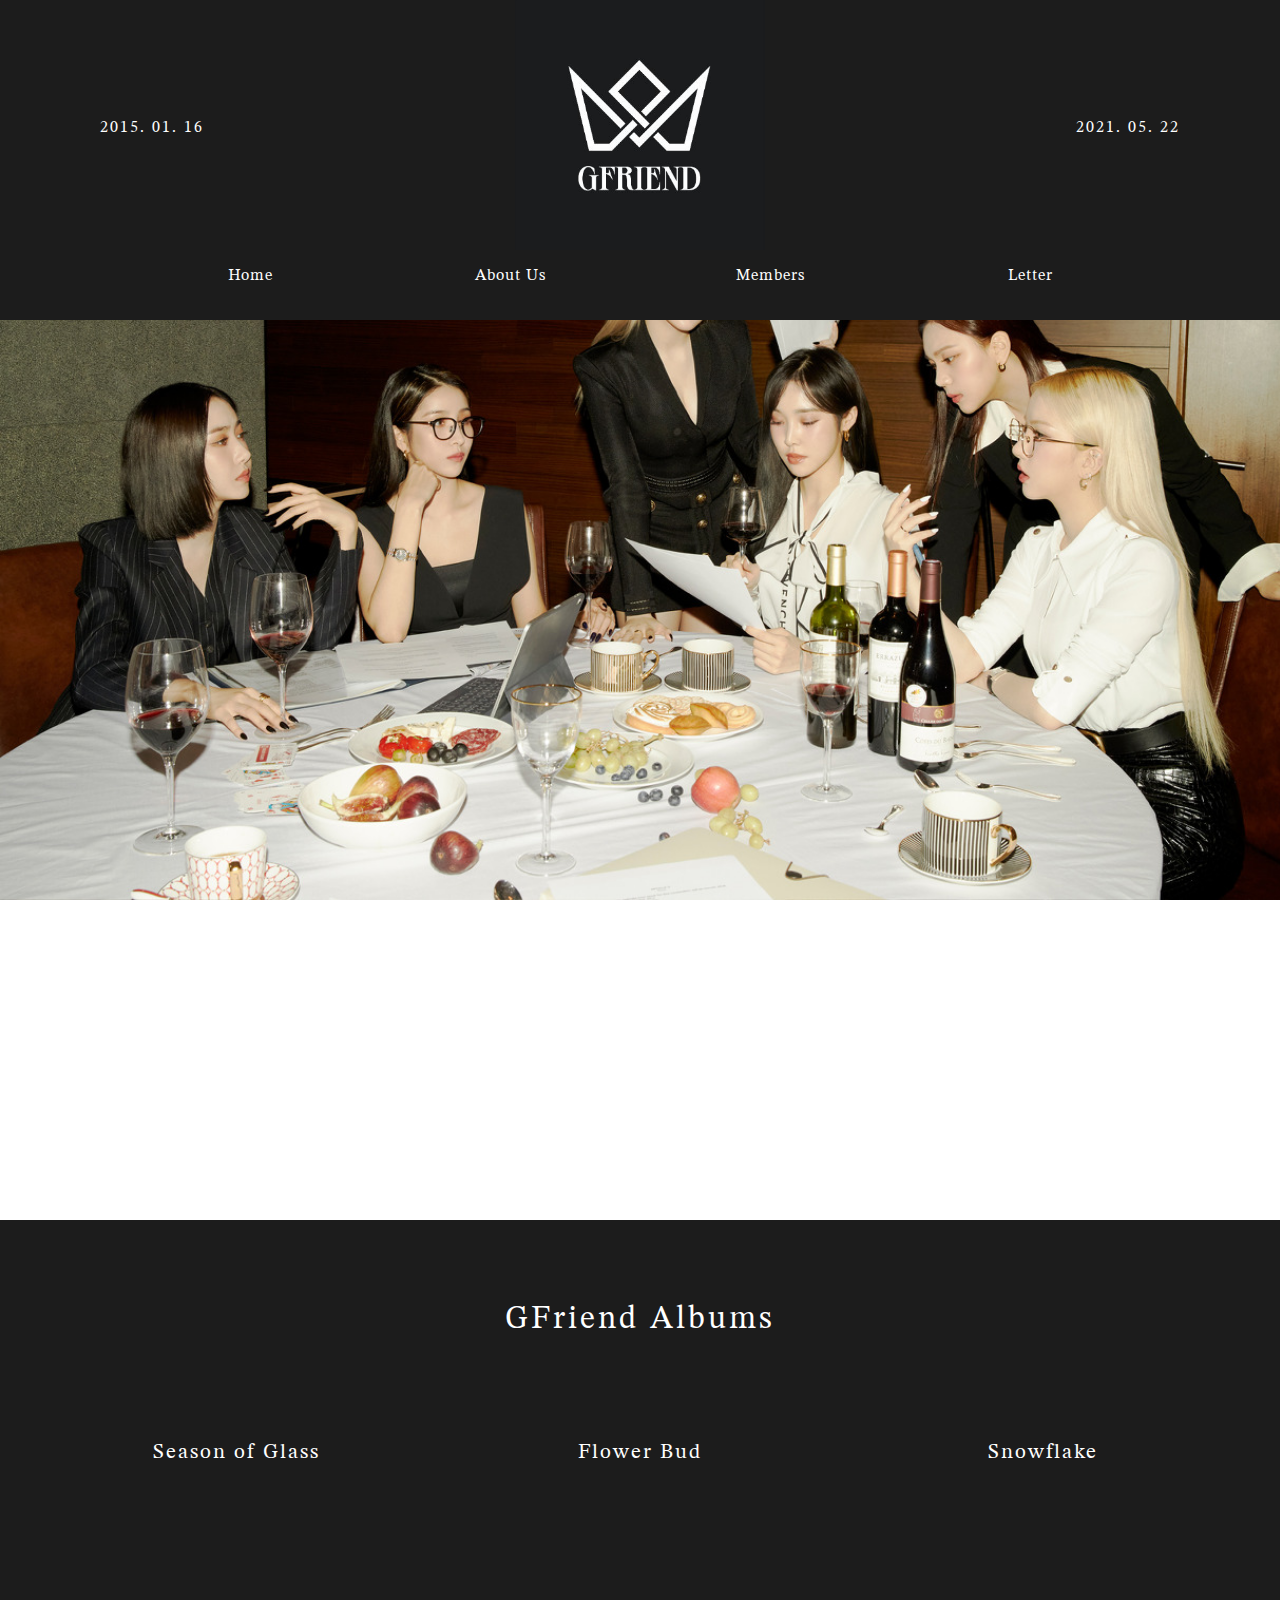
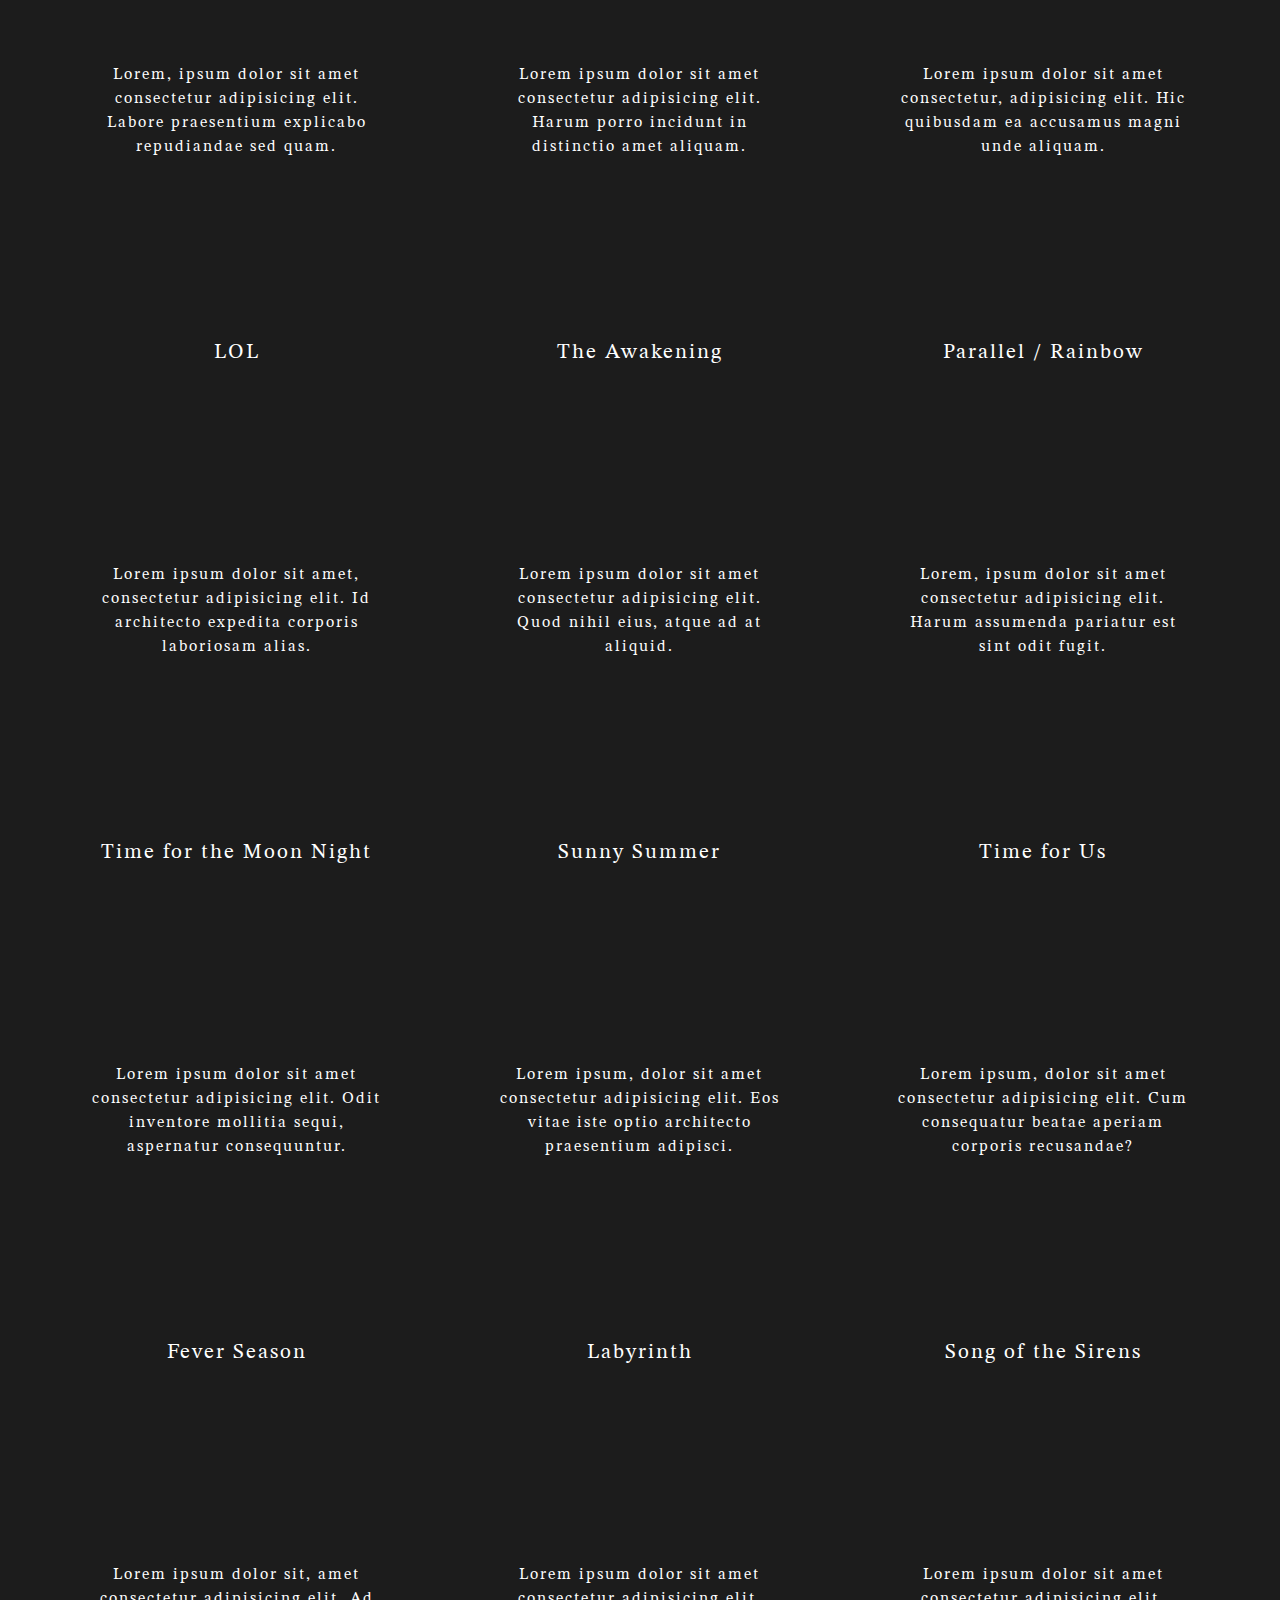
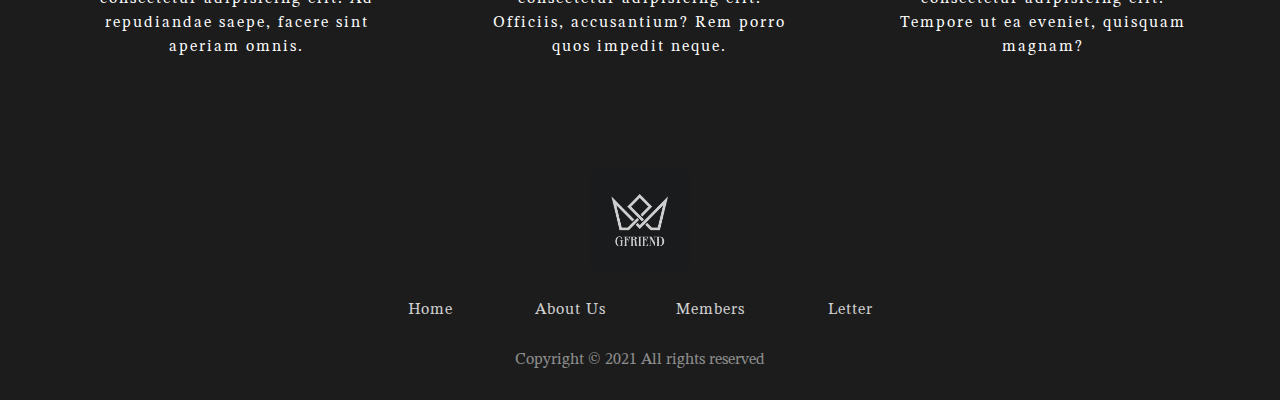
<file: index.html>
<!DOCTYPE html>
<html lang="en">
<head>
    <meta charset="UTF-8">
    <meta http-equiv="X-UA-Compatible" content="IE=edge">
    <meta name="viewport" content="width=device-width, initial-scale=1.0">
    <link
    rel="stylesheet"
    href="https://use.fontawesome.com/releases/v5.7.1/css/all.css"
    integrity="sha384-fnmOCqbTlWIlj8LyTjo7mOUStjsKC4pOpQbqyi7RrhN7udi9RwhKkMHpvLbHG9Sr"
    crossorigin="anonymous"
    />
    <link rel="preconnect" href="https://fonts.googleapis.com">
    <link rel="preconnect" href="https://fonts.gstatic.com" crossorigin>
    <link href="https://fonts.googleapis.com/css2?family=STIX+Two+Math&display=swap" rel="stylesheet">
    <link rel="stylesheet" href="styles/mainpage.css">
    <link rel="stylesheet" href="styles/navigations.css">
    <link rel="stylesheet" href="styles/footer.css">
    <title>GFriend</title>
</head>
<body>
    <div class="header">
        <div class="short-overview-info">
            <div class="debut-date">
                2015. 01. 16
            </div>
            <div class="logo-image">
                <img src = "Image/logo.png" alt = "logo" width = "250px" height = "250px">
            </div>
            <div class="disband-date">
                2021. 05. 22
            </div>
        </div>
        <div class="navigation-wrapper">
            <div class="navigation-link">
                <a href = "index.html">Home</a>
            </div>
            <div class="navigation-link">
                <a href = "Other-Pages/About-Us.html">About Us</a>
            </div>
            <div class="navigation-link">
                <a href = "Other-Pages/Members.html">Members</a>
            </div>
            <div class="navigation-link">
                <a href = "Other-Pages/Letter.html">Letter</a>
            </div>
        </div>
    </div>

    <div class="hero-section"></div>

    <div class="mini-title">
        GFriend Albums
    </div>

    <div class="albums-wrapper">
        <div class="albums-list">
            <div class="album">
                <div class="album-title">Season of Glass</div>
                <div class="album-icon">
                    <i class="fas fa-school"></i>
                </div>
                <div class="album-description">
                    <p>Lorem, ipsum dolor sit amet consectetur adipisicing elit. Labore praesentium explicabo repudiandae sed quam.</p>
                </div>
            </div>
            <div class="album">
                <div class="album-title">Flower Bud</div>
                <div class="album-icon">
                    <i class="fas fa-seedling"></i>
                </div>
                <div class="album-description">
                    <p>Lorem ipsum dolor sit amet consectetur adipisicing elit. Harum porro incidunt in distinctio amet aliquam.</p>
                </div>
            </div>
            <div class="album">
                <div class="album-title">Snowflake</div>
                <div class="album-icon">
                    <i class="far fa-snowflake"></i>
                </div>
                <div class="album-description">
                    <p>Lorem ipsum dolor sit amet consectetur, adipisicing elit. Hic quibusdam ea accusamus magni unde aliquam.</p>
                </div>
            </div>
        </div>
    </div>


    <div class="albums-wrapper">
        <div class="albums-list">
            <div class="album">
                <div class="album-title">LOL</div>
                <div class="album-icon">
                    <i class="far fa-smile"></i>
                </div>
                <div class="album-description">
                    <p>Lorem ipsum dolor sit amet, consectetur adipisicing elit. Id architecto expedita corporis laboriosam alias.</p>
                </div>
            </div>
            <div class="album">
                <div class="album-title">The Awakening</div>
                <div class="album-icon">
                    <i class="fas fa-star-half-alt"></i>
                </div>
                <div class="album-description">
                    <p>Lorem ipsum dolor sit amet consectetur adipisicing elit. Quod nihil eius, atque ad at aliquid.</p>
                </div>
            </div>
            <div class="album">
                <div class="album-title">Parallel / Rainbow</div>
                <div class="album-icon">
                    <i class="fas fa-rainbow"></i>
                </div>
                <div class="album-description">
                    <p>Lorem, ipsum dolor sit amet consectetur adipisicing elit. Harum assumenda pariatur est sint odit fugit.</p>
                </div>
            </div>
        </div>
    </div>

    <div class="albums-wrapper">
        <div class="albums-list">
            <div class="album">
                <div class="album-title">Time for the Moon Night</div>
                <div class="album-icon">
                    <i class="fas fa-moon"></i>
                </div>
                <div class="album-description">
                    <p>Lorem ipsum dolor sit amet consectetur adipisicing elit. Odit inventore mollitia sequi, aspernatur consequuntur.</p>
                </div>
            </div>
            <div class="album">
                <div class="album-title">Sunny Summer</div>
                <div class="album-icon">
                    <i class="far fa-sun"></i>
                </div>
                <div class="album-description">
                    <p>Lorem ipsum, dolor sit amet consectetur adipisicing elit. Eos vitae iste optio architecto praesentium adipisci.</p>
                </div>
            </div>
            <div class="album">
                <div class="album-title">Time for Us</div>
                <div class="album-icon">
                    <i class="fas fa-clock"></i>
                </div>
                <div class="album-description">
                    <p>Lorem ipsum, dolor sit amet consectetur adipisicing elit. Cum consequatur beatae aperiam corporis recusandae?</p>
                </div>
            </div>
        </div>
    </div>

    <div class="albums-wrapper">
        <div class="albums-list">
            <div class="album">
                <div class="album-title">Fever Season</div>
                <div class="album-icon">
                    <i class="fas fa-umbrella-beach"></i>
                </div>
                <div class="album-description">
                    <p>Lorem ipsum dolor sit, amet consectetur adipisicing elit. Ad repudiandae saepe, facere sint aperiam omnis.</p>
                </div>
            </div>
            <div class="album">
                <div class="album-title">Labyrinth</div>
                <div class="album-icon">
                    <i class="fas fa-infinity"></i>
                </div>
                <div class="album-description">
                    <p>Lorem ipsum dolor sit amet consectetur adipisicing elit. Officiis, accusantium? Rem porro quos impedit neque.</p>
                </div>
            </div>
            <div class="album">
                <div class="album-title">Song of the Sirens</div>
                <div class="album-icon">
                    <i class="fas fa-music"></i>
                </div>
                <div class="album-description">
                    <p>Lorem ipsum dolor sit amet consectetur adipisicing elit. Tempore ut ea eveniet, quisquam magnam?</p>
                </div>
            </div>
        </div>
    </div>

    <div class="footer-wrapper">
        <div class="footer-logo-image">
            <img src = "Image/logo.png" alt = "logo" width = "100px" height = "100px">
        </div>
        <div class="footer-nav-links">
            <div class="navigation-link">
                <a href = "index.html">Home</a>
            </div>
            <div class="navigation-link">
                <a href = "Other-Pages/About-Us.html">About Us</a>
            </div>
            <div class="navigation-link">
                <a href = "Other-Pages/Members.html">Members</a>
            </div>
            <div class="navigation-link">
                <a href = "Other-Pages/Letter.html">Letter</a>
            </div>
        </div>
        <div class="footer-copyright">
            Copyright &copy;
            2021 All rights reserved
        </div>
    </div>

</body>
</html>
</file>
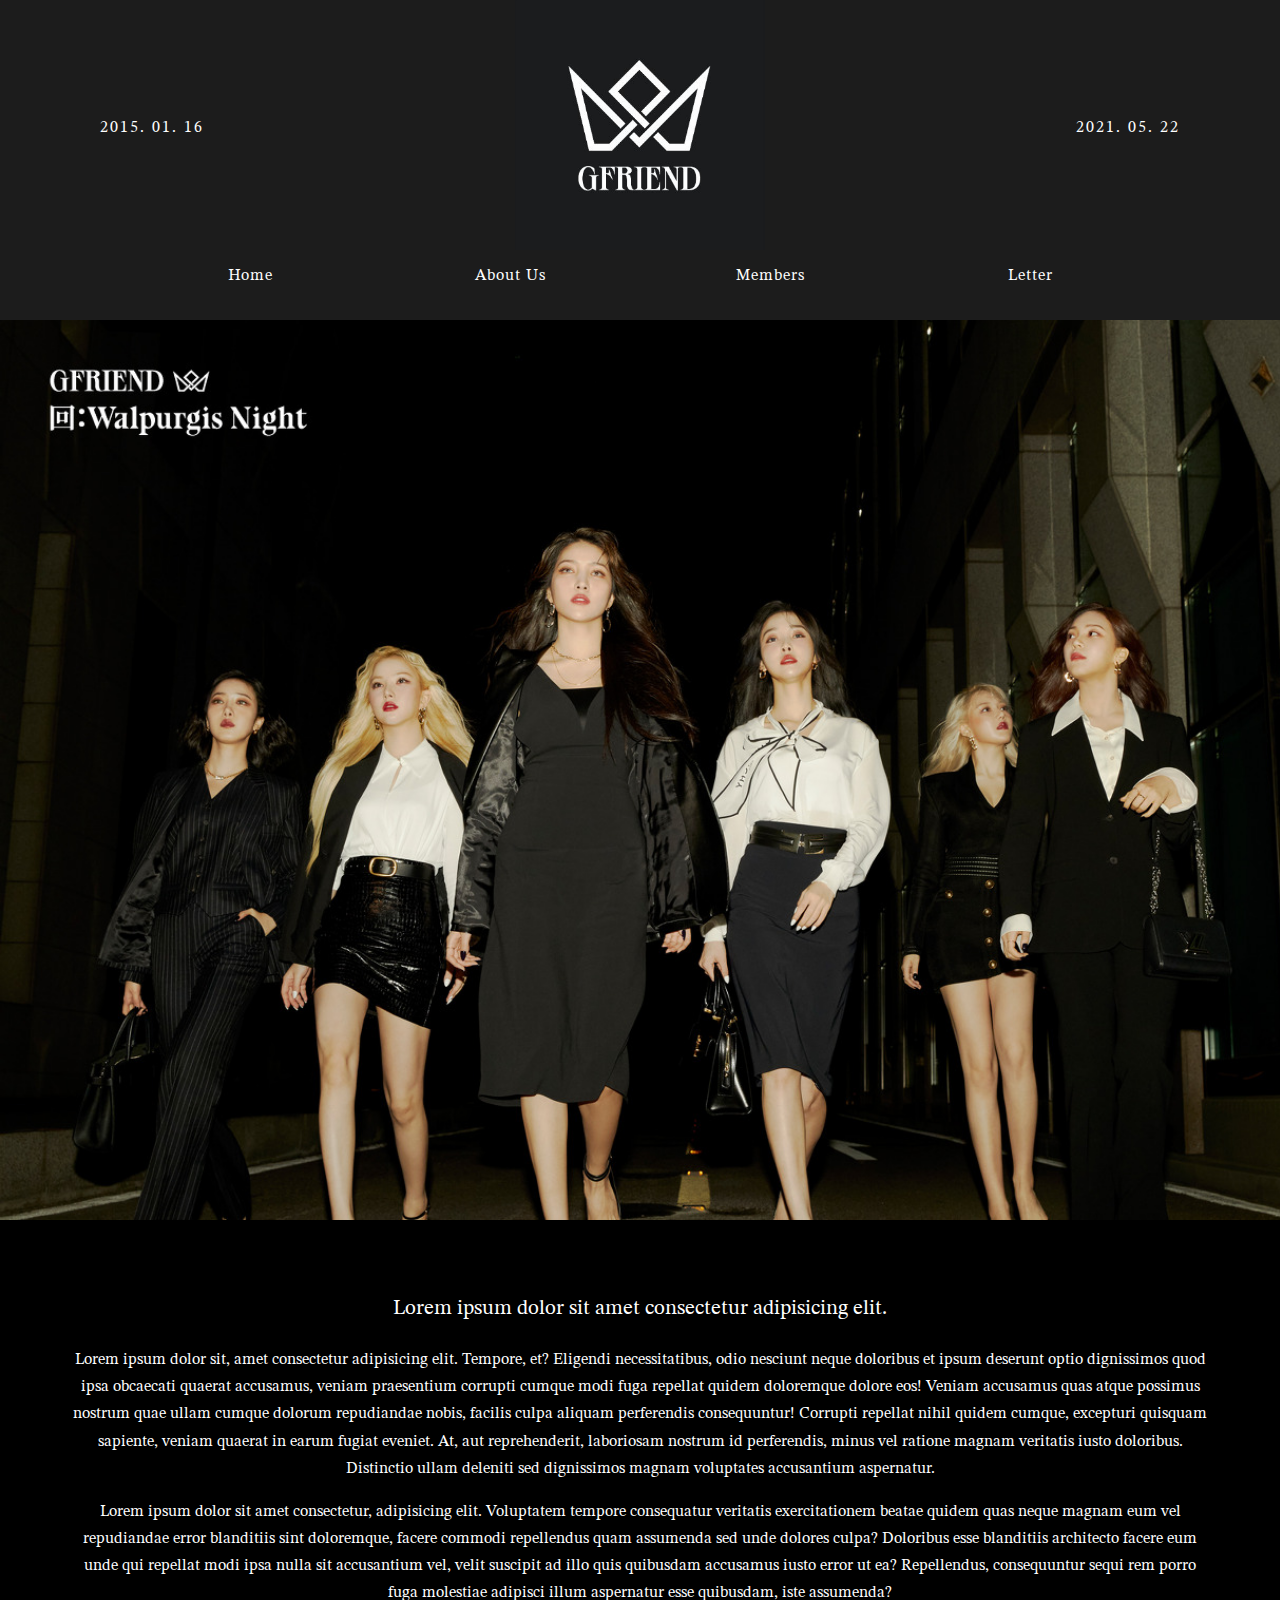
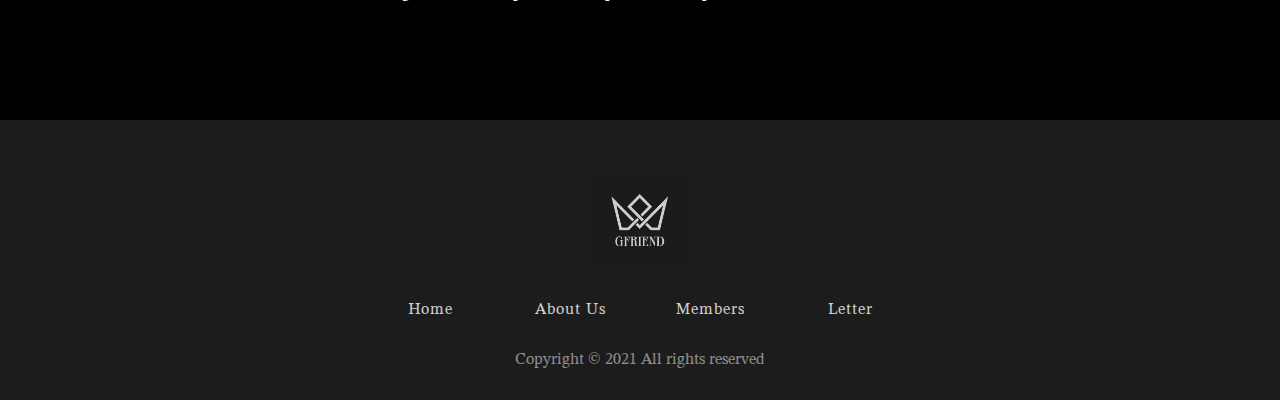
<file: Other-Pages/About-Us.html>
<!DOCTYPE html>
<html lang = "en">
<head>
    <meta charset = "UTF-8">
    <meta http-equiv = "X-UA-Compatible" content = "IE=edge">
    <meta name = "viewport" content = "width=device-width, initial-scale = 1.0">
    <link
    rel="stylesheet"
    href="https://use.fontawesome.com/releases/v5.7.1/css/all.css"
    integrity="sha384-fnmOCqbTlWIlj8LyTjo7mOUStjsKC4pOpQbqyi7RrhN7udi9RwhKkMHpvLbHG9Sr"
    crossorigin="anonymous"
    />
    <link rel="preconnect" href="https://fonts.googleapis.com">
    <link rel="preconnect" href="https://fonts.gstatic.com" crossorigin>
    <link href="https://fonts.googleapis.com/css2?family=STIX+Two+Math&display=swap" rel="stylesheet">
    <link rel="stylesheet" href="../styles/mainpage.css">
    <link rel="stylesheet" href="../styles/navigations.css">
    <link rel="stylesheet" href="../styles/footer.css">
    <link rel = "stylesheet" href = "../styles/About-Us.css">
    <title>About Us</title>
</head>
<body>
    <div class="header">
        <div class="short-overview-info">
            <div class="debut-date">
                2015. 01. 16
            </div>
            <div class="logo-image">
                <img src = "../Image/logo.png" alt = "logo" width = "250px" height = "250px">
            </div>
            <div class="disband-date">
                2021. 05. 22
            </div>
        </div>
        <div class="navigation-wrapper">
            <div class="navigation-link">
                <a href = "../index.html">Home</a>
            </div>
            <div class="navigation-link">
                <a href = "About-Us.html">About Us</a>
            </div>
            <div class="navigation-link">
                <a href = "Members.html">Members</a>
            </div>
            <div class="navigation-link">
                <a href = "Letter.html">Letter</a>
            </div>
        </div>
    </div>

    <div class = "about-us-wrapper">
        <div class = "about-us-background"></div>
        <div class = "about-us-description">
            <div class = "about-us-title">
                <p>Lorem ipsum dolor sit amet consectetur adipisicing elit.</p>
            </div>
            <p>Lorem ipsum dolor sit, amet consectetur adipisicing elit. Tempore, et? Eligendi necessitatibus, odio nesciunt neque doloribus et ipsum deserunt optio dignissimos quod ipsa obcaecati quaerat accusamus, veniam praesentium corrupti cumque modi fuga repellat quidem doloremque dolore eos! Veniam accusamus quas atque possimus nostrum quae ullam cumque dolorum repudiandae nobis, facilis culpa aliquam perferendis consequuntur! Corrupti repellat nihil quidem cumque, excepturi quisquam sapiente, veniam quaerat in earum fugiat eveniet. At, aut reprehenderit, laboriosam nostrum id perferendis, minus vel ratione magnam veritatis iusto doloribus. Distinctio ullam deleniti sed dignissimos magnam voluptates accusantium aspernatur.</p>
            <p>Lorem ipsum dolor sit amet consectetur, adipisicing elit. Voluptatem tempore consequatur veritatis exercitationem beatae quidem quas neque magnam eum vel repudiandae error blanditiis sint doloremque, facere commodi repellendus quam assumenda sed unde dolores culpa? Doloribus esse blanditiis architecto facere eum unde qui repellat modi ipsa nulla sit accusantium vel, velit suscipit ad illo quis quibusdam accusamus iusto error ut ea? Repellendus, consequuntur sequi rem porro fuga molestiae adipisci illum aspernatur esse quibusdam, iste assumenda?</p>
            <div class = "social-media-wrapper">
                <div class = "media-icon">
                    <a href="https://twitter.com/gfrdofficial?lang=en">
                        <i class="fab fa-twitter"></i>
                    </a>
                </div>
                <div class = "media-icon">
                    <a href="https://www.facebook.com/gfrdofficial/">
                        <i class="fab fa-facebook"></i>
                    </a>
                </div>
                <div class = "media-icon">
                    <a href="https://www.instagram.com/gfriendofficial/?hl=en">
                        <i class="fab fa-instagram"></i>
                    </a>
                </div>
                <div class = "media-icon">
                    <a href="https://www.youtube.com/channel/UCRDd3x33kfF0IW6g2MRUkRw">
                        <i class="fab fa-youtube"></i>
                    </a>
                </div>
            </div>
        </div>
    </div>

        <div class="footer-wrapper">
            <div class="footer-logo-image">
                <img src = "../Image/logo.png" alt = "logo" width = "100px" height = "100px">
            </div>
            <div class="footer-nav-links">
                <div class="navigation-link">
                    <a href = "../index.html">Home</a>
                </div>
                <div class="navigation-link">
                    <a href = "About-Us.html">About Us</a>
                </div>
                <div class="navigation-link">
                    <a href = "Members.html">Members</a>
                </div>
                <div class="navigation-link">
                    <a href = "Letter.html">Letter</a>
                </div>
            </div>
            <div class="footer-copyright">
                Copyright &copy;
                2021 All rights reserved
            </div>
        </div>
</body>
</html>
</file>
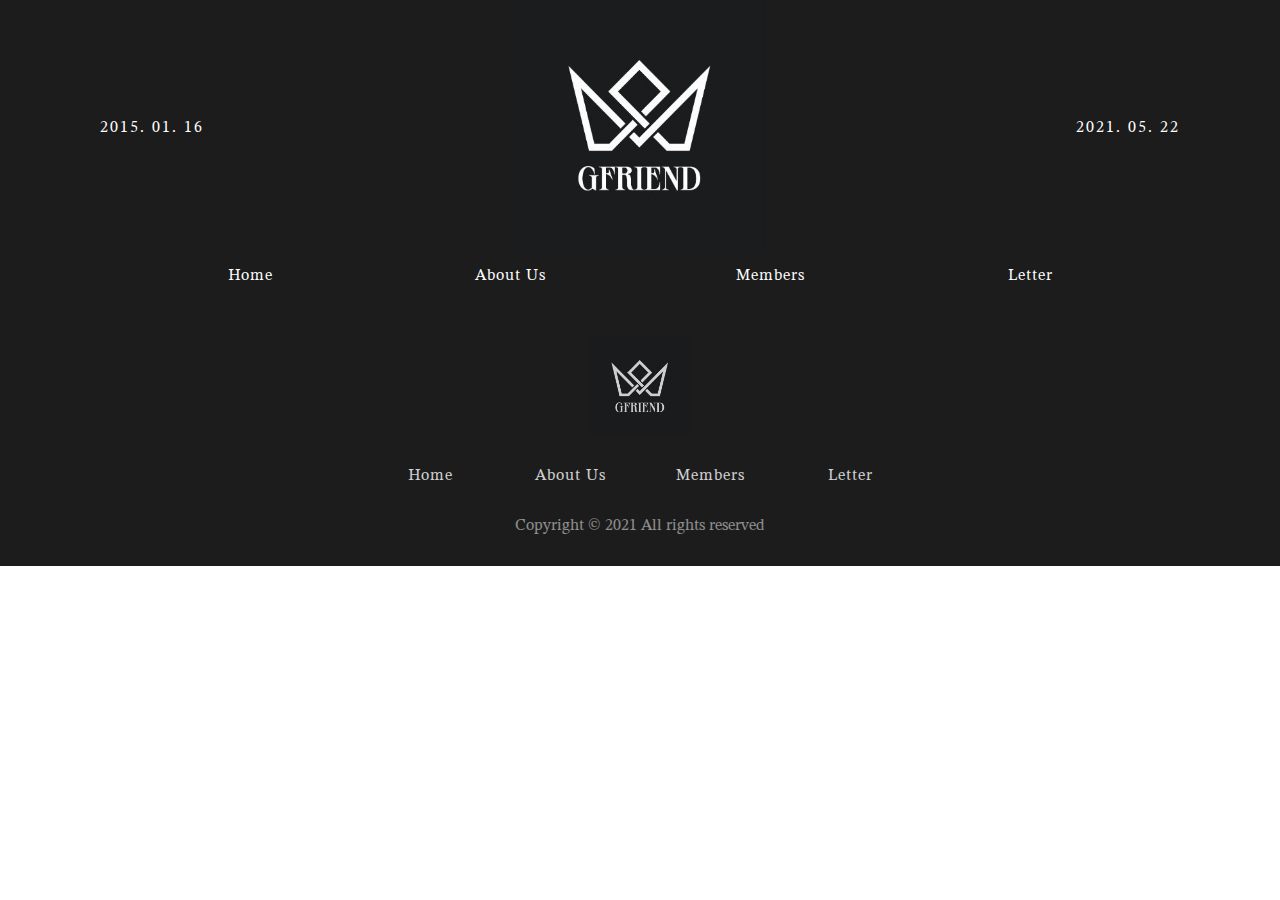
<file: Other-Pages/Letter.html>
<!DOCTYPE html>
<html lang = "en">
<head>
    <meta charset = "UTF-8">
    <meta http-equiv = "X-UA-Compatible" content = "IE=edge">
    <meta name = "viewport" content = "width=device-width, initial-scale = 1.0">
    <link
    rel="stylesheet"
    href="https://use.fontawesome.com/releases/v5.7.1/css/all.css"
    integrity="sha384-fnmOCqbTlWIlj8LyTjo7mOUStjsKC4pOpQbqyi7RrhN7udi9RwhKkMHpvLbHG9Sr"
    crossorigin="anonymous"
    />
    <link rel="preconnect" href="https://fonts.googleapis.com">
    <link rel="preconnect" href="https://fonts.gstatic.com" crossorigin>
    <link href="https://fonts.googleapis.com/css2?family=STIX+Two+Math&display=swap" rel="stylesheet">
    <link rel="stylesheet" href="../styles/mainpage.css">
    <link rel="stylesheet" href="../styles/navigations.css">
    <link rel="stylesheet" href="../styles/footer.css">
    <title>Letter</title>
</head>
<body>
    <div class="header">
        <div class="short-overview-info">
            <div class="debut-date">
                2015. 01. 16
            </div>
            <div class="logo-image">
                <img src = "../Image/logo.png" alt = "logo" width = "250px" height = "250px">
            </div>
            <div class="disband-date">
                2021. 05. 22
            </div>
        </div>
        <div class="navigation-wrapper">
            <div class="navigation-link">
                <a href = "../index.html">Home</a>
            </div>
            <div class="navigation-link">
                <a href = "About-Us.html">About Us</a>
            </div>
            <div class="navigation-link">
                <a href = "Members.html">Members</a>
            </div>
            <div class="navigation-link">
                <a href = "Letter.html">Letter</a>
            </div>
        </div>

        <div class="footer-wrapper">
            <div class="footer-logo-image">
                <img src = "../Image/logo.png" alt = "logo" width = "100px" height = "100px">
            </div>
            <div class="footer-nav-links">
                <div class="navigation-link">
                    <a href = "../index.html">Home</a>
                </div>
                <div class="navigation-link">
                    <a href = "About-Us.html">About Us</a>
                </div>
                <div class="navigation-link">
                    <a href = "Members.html">Members</a>
                </div>
                <div class="navigation-link">
                    <a href = "Letter.html">Letter</a>
                </div>
            </div>
            <div class="footer-copyright">
                Copyright &copy;
                2021 All rights reserved
            </div>
        </div>
</body>
</html>
</file>
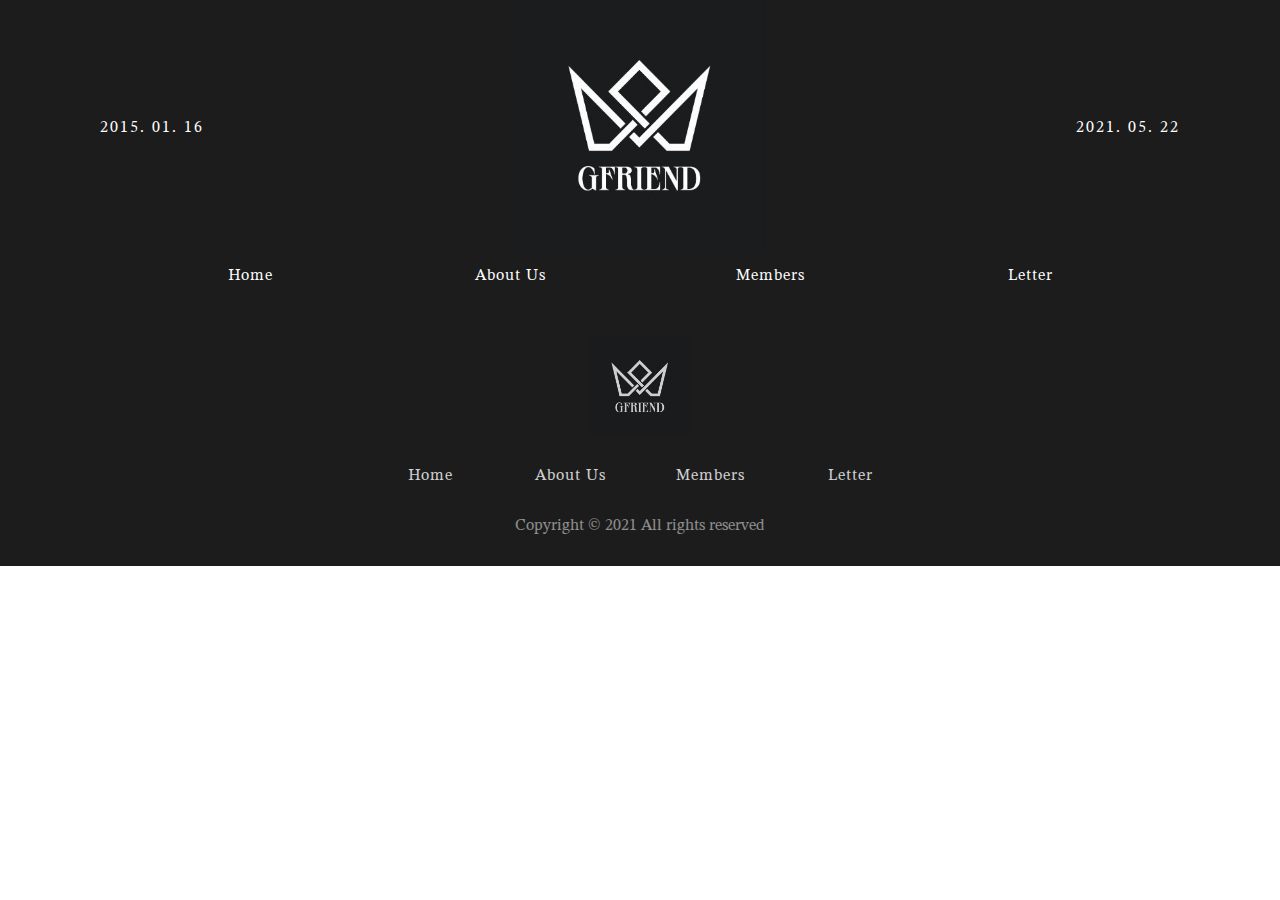
<file: Other-Pages/Members.html>
<!DOCTYPE html>
<html lang = "en">
<head>
    <meta charset = "UTF-8">
    <meta http-equiv = "X-UA-Compatible" content = "IE=edge">
    <meta name = "viewport" content = "width=device-width, initial-scale = 1.0">
    <link
    rel="stylesheet"
    href="https://use.fontawesome.com/releases/v5.7.1/css/all.css"
    integrity="sha384-fnmOCqbTlWIlj8LyTjo7mOUStjsKC4pOpQbqyi7RrhN7udi9RwhKkMHpvLbHG9Sr"
    crossorigin="anonymous"
    />
    <link rel="preconnect" href="https://fonts.googleapis.com">
    <link rel="preconnect" href="https://fonts.gstatic.com" crossorigin>
    <link href="https://fonts.googleapis.com/css2?family=STIX+Two+Math&display=swap" rel="stylesheet">
    <link rel="stylesheet" href="../styles/mainpage.css">
    <link rel="stylesheet" href="../styles/navigations.css">
    <link rel="stylesheet" href="../styles/footer.css">
    <link rel="stylesgeet" href="../styles/Members.css">
    <title>Members</title>
</head>
<body>
    <div class="header">
        <div class="short-overview-info">
            <div class="debut-date">
                2015. 01. 16
            </div>
            <div class="logo-image">
                <img src = "../Image/logo.png" alt = "logo" width = "250px" height = "250px">
            </div>
            <div class="disband-date">
                2021. 05. 22
            </div>
        </div>
        <div class="navigation-wrapper">
            <div class="navigation-link">
                <a href = "../index.html">Home</a>
            </div>
            <div class="navigation-link">
                <a href = "About-Us.html">About Us</a>
            </div>
            <div class="navigation-link">
                <a href = "Members.html">Members</a>
            </div>
            <div class="navigation-link">
                <a href = "Letter.html">Letter</a>
            </div>
        </div>

        <div class = "members-wrapper">
            <div class = "sowon">
                <div class = "sowon-image"></div>
                <!-- <div>
                    <div>SOWON</div>
                    <div>Lorem ipsum dolor sit, amet consectetur adipisicing elit. Aliquid nisi quidem repudiandae. Earum, ducimus nisi.</div>
                </div> -->
            </div>
        </div>

        <div class="footer-wrapper">
            <div class="footer-logo-image">
                <img src = "../Image/logo.png" alt = "logo" width = "100px" height = "100px">
            </div>
            <div class="footer-nav-links">
                <div class="navigation-link">
                    <a href = "../index.html">Home</a>
                </div>
                <div class="navigation-link">
                    <a href = "About-Us.html">About Us</a>
                </div>
                <div class="navigation-link">
                    <a href = "Members.html">Members</a>
                </div>
                <div class="navigation-link">
                    <a href = "Letter.html">Letter</a>
                </div>
            </div>
            <div class="footer-copyright">
                Copyright &copy;
                2021 All rights reserved
            </div>
        </div>
</body>
</html>
</file>
<file: styles/mainpage.css>
body{
    margin: 0px;
    font-family: 'STIX Two Math', serif;
}

.short-overview-info{
    display: flex;
    justify-content: space-between;
    align-items: center;
    color: white;
    padding-left: 100px;
    padding-right: 100px;
}

.header{
    width: 100%;
    height: 320px;
    background-color: rgb(28, 28, 28);
}

.debut-date, .disband-date{
    letter-spacing: 2px;
}

.hero-section{
    background-image: url(../Image/gfriend-background.jpeg);
    height: 900px;
    width: 100%;
    background-attachment: fixed;
    background-repeat: no-repeat;
    background-size: cover;
}


.mini-title{
    width: 100%;
    height: 20px;
    background-color: rgb(28, 28, 28);
    color: white;
    display: flex;
    padding-top: 80px;
    justify-content: center;
    font-size: 2em;
    letter-spacing: 3px;
}

.albums-wrapper{
    height: 430px;
    padding-top: 70px;
    padding-left: 70px;
    padding-right: 70px;
    background-color: rgb(28, 28, 28);
    color: white;
    letter-spacing: 2px;
}

.albums-list{
    width: 100%;
    display: grid;
    grid-template-columns: 1fr 1fr 1fr;
    grid-gap: 70px;
    align-items: center;
    text-align: center;
}

.album{
    display: grid;
    align-items: center;
    width: 100%;
    grid-template-rows: 0.8fr 0.8fr 1.5fr;
    border-radius: 2px;

}

.album:hover{
    color: rgb(224, 198, 110);
    box-shadow: 0px 0px 0px 4px rgb(224, 198, 110, 0.8);
    transition: 0.7s;
}

.album > .album-icon{
    font-size: 4em;
}

.album > .album-description{
    margin: 20px;
    line-height: 1.5em;
}

.album > .album-title{
    font-size: 1.3em;
    padding-bottom: 50px;
    padding-top: 50px;
}
</file>
<file: styles/navigations.css>
.navigation-wrapper{
    display: flex;
    justify-content: space-between;
    color: white;
    padding-left: 200px;
    padding-right: 200px;
    letter-spacing: 1px;
    margin-top: 10px;
}

.navigation-link{
    width: 100px;
    text-align: center;
}

.navigation-link a{
    text-decoration: none;
    color: white;
}

.navigation-link a:hover{
    color: rgb(224, 198, 110);
    letter-spacing: 4px;
    transition: 0.5s;
}
</file>
<file: styles/footer.css>
.footer-wrapper{
    width: 100%;
    height: 280px;
    background-color: rgb(28, 28, 28);
}

.footer-logo-image{
    display: flex;
    justify-content: center;
    padding-top: 50px;
    opacity: 0.8;
}

.footer-nav-links{
    padding-top: 30px;
    display: flex;
    justify-content: center;
    letter-spacing: 1px;
    text-align: center;
    opacity: 0.8;
}

.footer-nav-links > .navigation-link{
    width: 100px;
    margin-left: 20px;
    margin-right: 20px;
}

.footer-copyright{
    display: flex;
    justify-content: center;
    padding-top: 30px;
    color: white;
    opacity: 0.5;
}
</file>
<file: styles/About-Us.css>
body{
    margin: 0px;
    font-family: 'STIX Two Math', serif;
}

.about-us-background{
    background-image: url(../Image/gfriend-background2.jpeg);
    height: 900px;
    width: 100%;
    background-size: cover;
}

.about-us-description{
    height: 410px;
    background-color: black;
    /* background-color: rgb(28, 28, 28); */
    color: white;
    padding: 70px;
    padding-top: 50px;
    padding-bottom: 40px;
    text-align: center;
    line-height: 1.7;
}

.about-us-title{
    font-size: 130%;
}

.social-media-wrapper{
    padding: 30px;
    display: flex;
    justify-content: center;
    color: white;
}

.social-media-wrapper > .media-icon{
    font-size: 2em;
    padding-left: 20px;
    padding-right: 20px;
}

.media-icon a{
    text-decoration: none;
    color: white;
}

.media-icon a:hover{
    color: rgb(224, 198, 110);
    transition: 0.5s;
}
</file>
<file: styles/Members.css>
body{
    margin: 0px;
    font-family: 'STIX Two Math', serif;
}
.members-wrapper{
    display: flex;
}

.sowon{
    display: flex;
    justify-content: space-between;
    /* height: 400px; */
    /* width: 100%; */
}

.sowon-image{
    background-image: url(../Image/background-image1.png);
    width: 100%;
    height: 400px;
}
</file>
